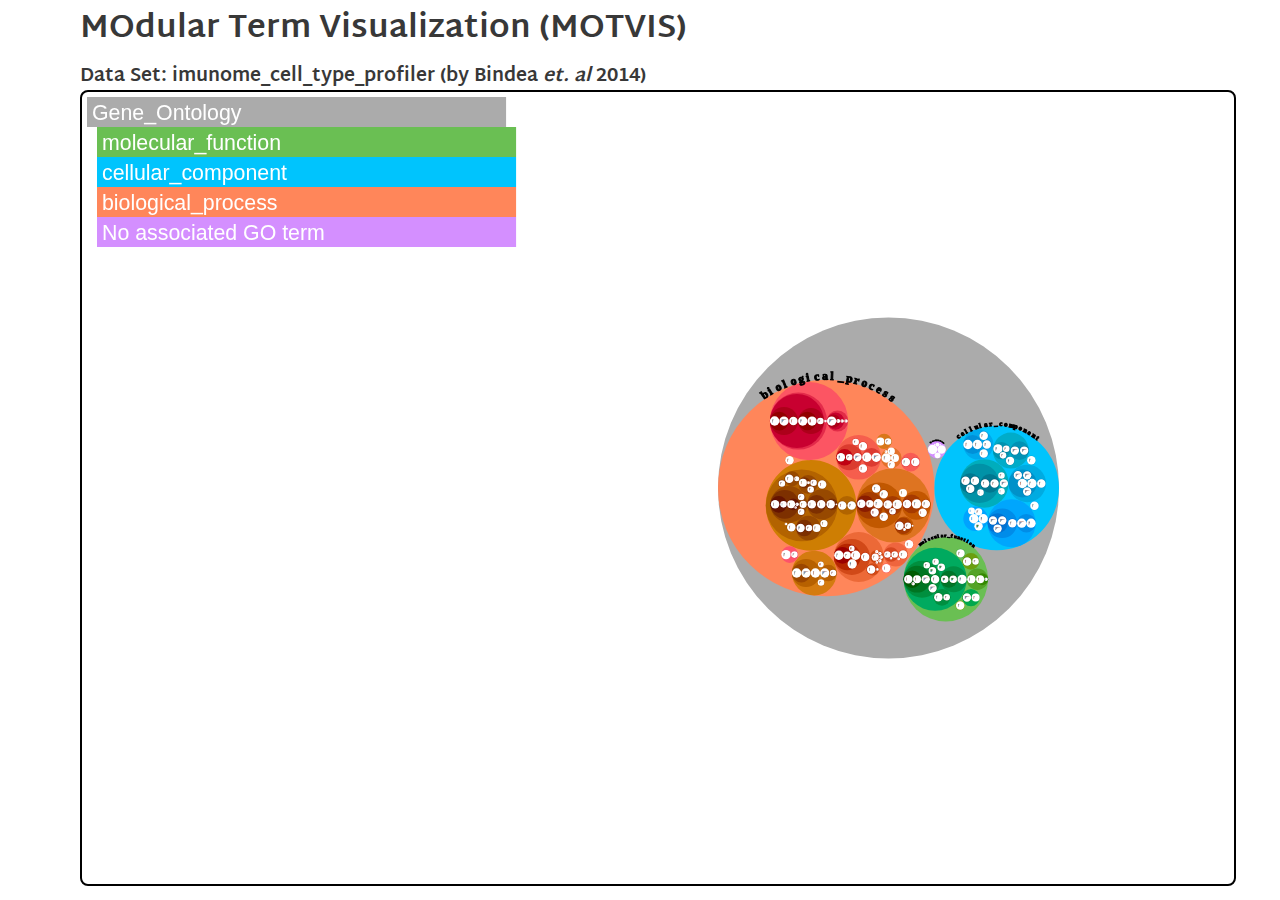
<file: canvas/index.html>
<!DOCTYPE html>
<meta charset="utf-8">
<script src="d3.v4.js"></script>
<script src="TreeColors.js"></script>
<link rel="stylesheet" href="MoGVis.css">
<link href="https://fonts.googleapis.com/css?family=Martel+Sans" rel="stylesheet">
<body>
  <div id="HEAD">
    <h1>MOdular Term Visualization (MOTVIS)</h1>

    <h3>Data Set: imunome_cell_type_profiler (by Bindea <i>et. al</i> 2014)</h3>
    </div>
  <div id="Test">

  <div id="treeHIDDEN">
    <div id="tree"></div>
  </div>
  <div id="circular">
  </div>
  <script src="MoGVis1.js"></script>
  <div id="tooltip"></div>
</div>


  <!-- new  -->

</body>
</file>
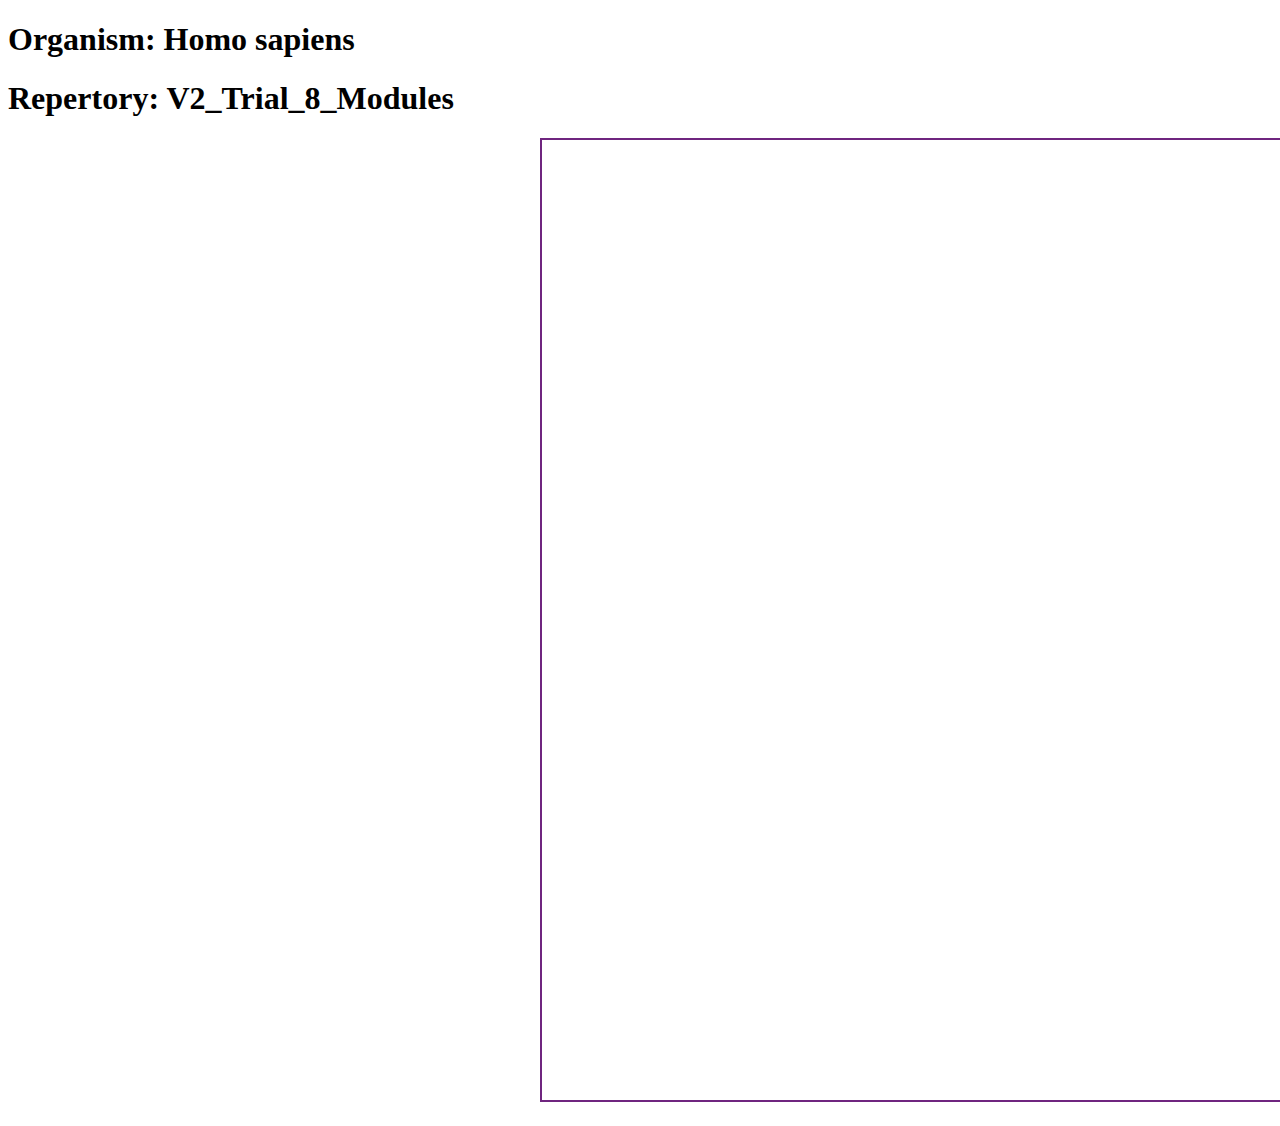
<file: svg/index.html>
<!DOCTYPE html>
<meta charset="utf-8">
<style>
#wrapper {
  margin-left: 200px;
  margin-right:200px;

}
#content {
  float: right;
  width: 50%;
  margin-right: 100px;

}
.bar {
	fill: #6F257F;
}
#bubble{
border: 2px solid #6F257F;
  position: initial;
}
.toolTip {
	position: absolute;
  display: none;
  min-width: 80px;
  height: auto;
  background: none repeat scroll 0 0 #ffffff;
  border: 1px solid #6F257F;
  padding: 14px;
  text-align: center;
}
#sidebar {
  float: left;
  width: 55%;
  margin-left: -200px;
    height: 980px;
}
#cleared {
  clear: both;
}
	.rects rect {
  cursor: pointer;
  fill: #fff;
  stroke: black;
  stroke-width: 1.5px;
}

.rects text {
  font: 25px sans-serif;
  pointer-events: none;
}
.node--leaf--pulsate{
  border: 2px solid #F00;

  position: relative;
  -webkit-animation: pulsate 0.5s infinite; /* Safari 4.0 - 8.0 */
      -webkit-animation-direction: alternate; /* Safari 4.0 - 8.0 */
}



@-webkit-keyframes pulsate {

  0%   {opacity: 1;}
    25%  {opacity: 0.5; }
    50%  {opacity: 0.25;}
    75%  {opacity:0.5; }
    100% {opacity: 0.75;}
}

#tmp{
display: block;
margin: auto;
  cursor: pointer;

}

.node {
  cursor: pointer;
}


.node:hover {
  stroke: #000;
  stroke-width: 2px;
}

.node--leaf {
  fill: white;
  border-collapse: collapse;
}

.label {
  font: 20px "Helvetica Neue", Helvetica, Arial, sans-serif;
 text-anchor: middle;
  text-shadow: 0 1px 0 #fff, 1px 0 0 #fff, -1px 0 0 #fff, 0 -1px 0 #fff;
  font-weight: bold;
  pointer-events: none;
}
.labeltmp {
  font: 17px "Helvetica Neue", Helvetica, Arial, sans-serif;
 text-anchor: middle;
  text-shadow: 0 1px 0 #fff, 1px 0 0 #fff, -1px 0 0 #fff, 0 -1px 0 #fff;
}

.node--root{
  pointer-events: none;
}
.node--leaf.active {
  fill: red;
}
.node--leaf:hover {
 fill: white;
 }

</style>

<script src="https://d3js.org/d3.v4.min.js"></script>
<script src="TreeColors.js"></script>
<body>
	<header>
		<h1> Organism: Homo sapiens</h1>
    <h1> Repertory: V2_Trial_8_Modules</h1>


	</header>


		<div id="wrapper">
  			<div id="content">	<svg id = "bubble" width="960" height="960"></svg></div>
			<div id="sidebar">
				<svg id = "tree" width="960"></svg></div>
			</div>
  <div id="cleared"></div>
</div>




</body>
<script  src="bubble.js"></script>

<script>

</script>
</file>
<file: canvas/MoGVis.css>
* {
  margin: 0;
  padding: 0;
}

html, body {
  width: 100%;
  height: 100%;
}

canvas {
  display: block;
}

#mycanvas {
  width: 100%;
  height: 100%;
}
#HEAD {
  width: 90%;
  height:10%;
  margin-left: 80px;
  position: relative;
  font-family: 'Martel Sans', sans-serif;
  color:  	#383838


}

#Test {
  width: 90%;
  height:88%;
  position: relative;
  margin-left: 80px;
  margin-bottom: 40px;
  border: 2px solid black;
  border-radius: 8px;
  border-color: : #383838
}
#treeHIDDEN {
  float: left;
  width: 40%;
  height: 100%;
  overflow: hidden;
  position: relative;
}

#circular {
  float: left;
  width: 60%;
  height: 100%;
}

#tree {
  position: absolute;
  top: 0;
  bottom: 0;
  left: 0;
  right: -17;
  overflow-y: scroll;
}

div#tooltip {
  position: absolute;
  display: inline-block;
  padding: 10px;
  font-family: 'Open Sans' sans-serif;
  color: #000;
  background-color: #fff;
  border: 1px solid #999;
  border-radius: 2px;
  pointer-events: none;
  opacity: 0;
  z-index: 1;
}
</file>
